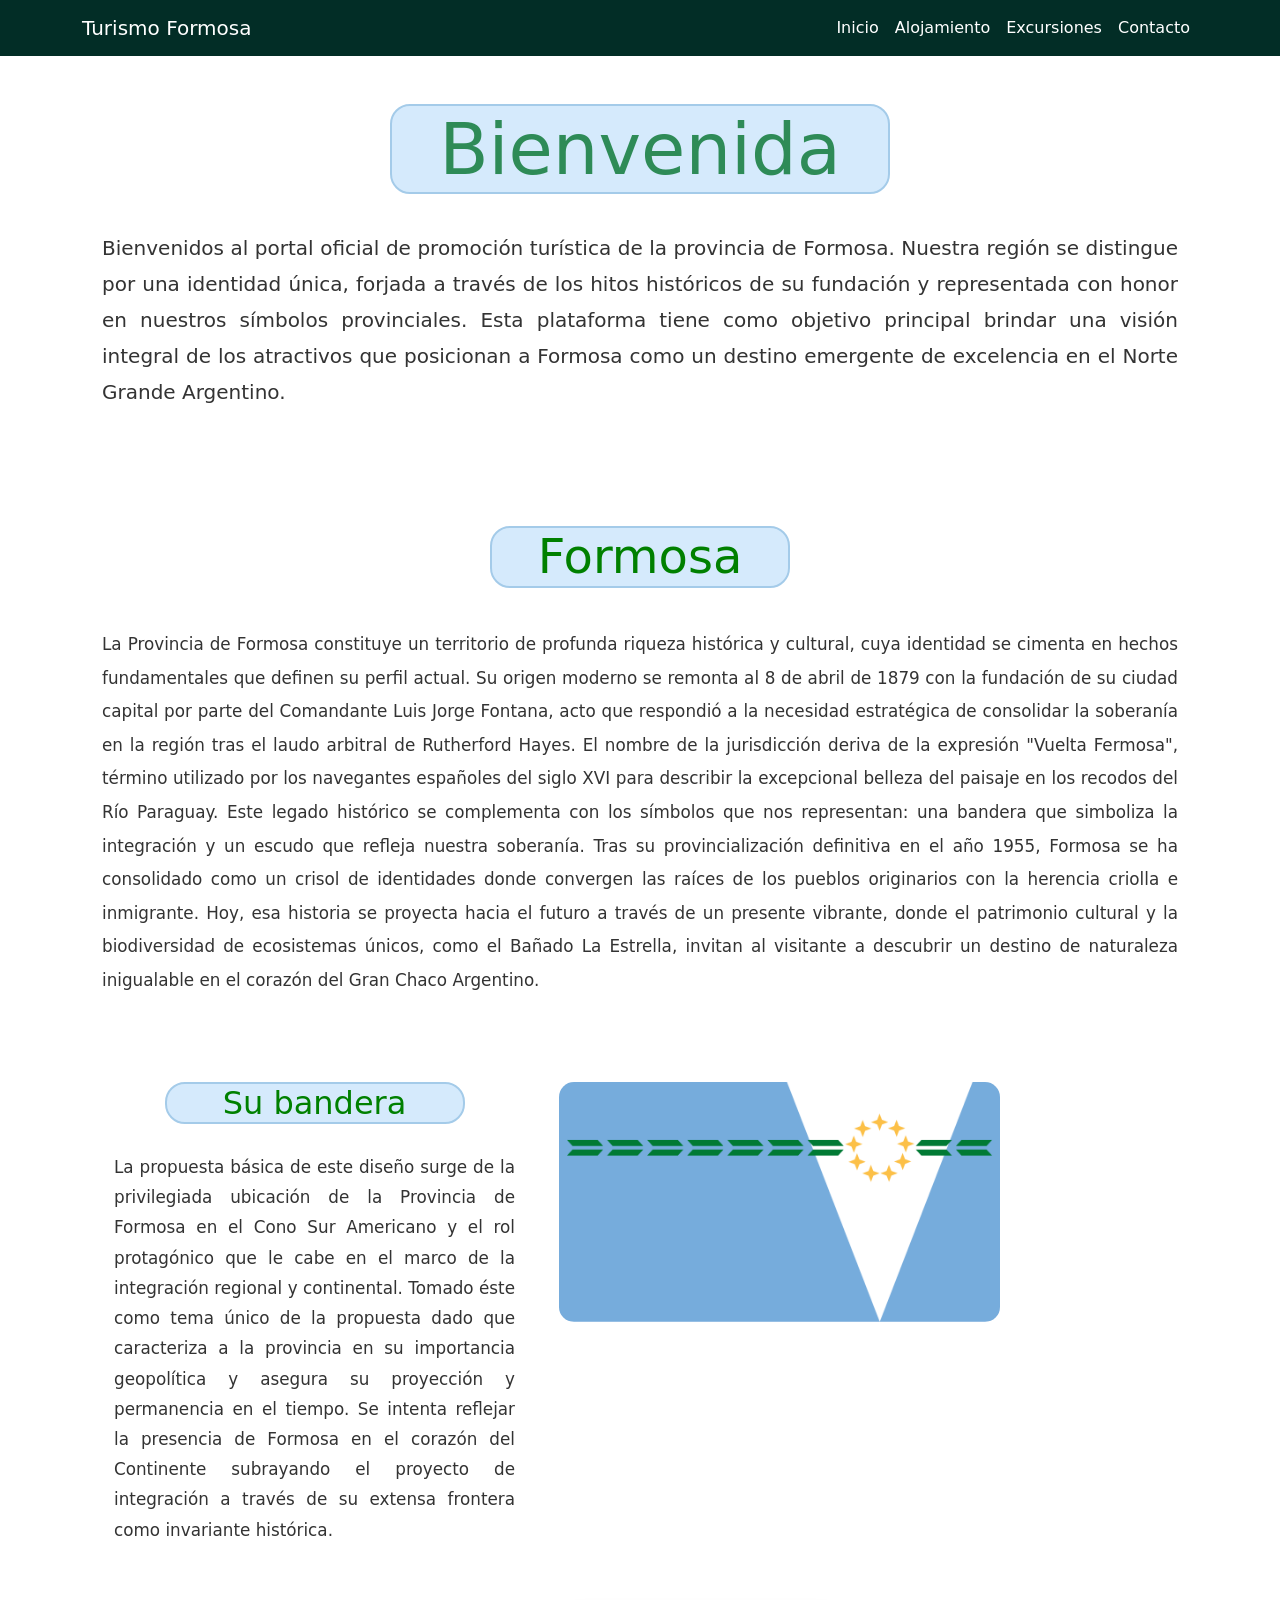
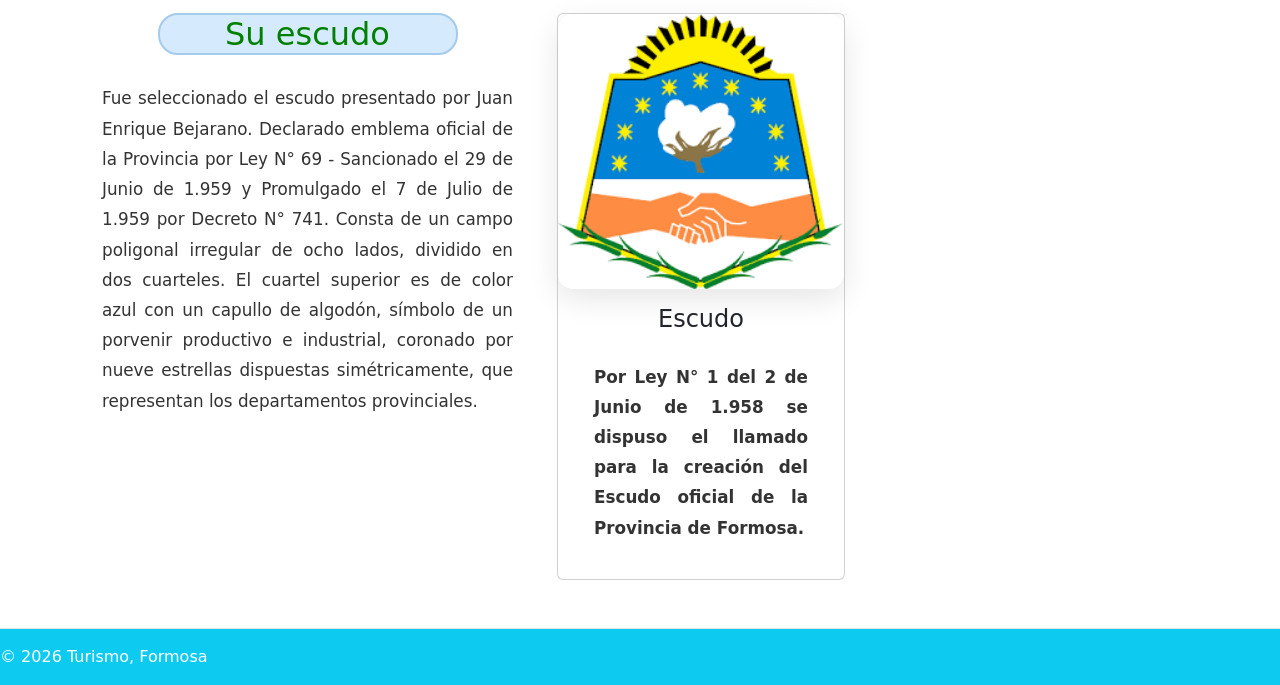
<file: index.html>
<!DOCTYPE html>
<html lang="en">
<head>
    <meta charset="UTF-8">
    <meta name="viewport" content="width=device-width, initial-scale=1.0">
    <title>Turismo por Formosa</title>
    <link rel="stylesheet" href="assets/css/style.css">
    <link href="https://cdn.jsdelivr.net/npm/bootstrap@5.3.8/dist/css/bootstrap.min.css" rel="stylesheet" integrity="sha384-sRIl4kxILFvY47J16cr9ZwB07vP4J8+LH7qKQnuqkuIAvNWLzeN8tE5YBujZqJLB" crossorigin="anonymous">
</head>
<body>
<header>
    
</header>
<nav class="navbar navbar-expand-lg navbar-light bg-info">
  <div class="container">
    <a class="navbar-brand text-white" href="index.html">Turismo Formosa</a>
    <button class="navbar-toggler" type="button" data-bs-toggle="collapse" data-bs-target="#menu">
      <span class="navbar-toggler-icon"></span>
    </button>
    <div class="collapse navbar-collapse" id="menu">
      <ul class="navbar-nav ms-auto">
        <li class="nav-item">
          <a class="nav-link text-white" href="index.html">Inicio</a>
        </li>

        <li class="nav-item">
          <a class="nav-link text-white" href="alojamiento.html">Alojamiento</a>
        </li>

        <li class="nav-item">
          <a class="nav-link text-white" href="tour.html">Excursiones</a>
        </li>

        <li class="nav-item">
          <a class="nav-link text-white" href="contacto.html">Contacto</a>
        </li>

      </ul>
    </div>
  </div>
</nav>
</header>
<div class="fondo">

    <main class="container">
        <section class="introduccion  py-5 text-center">
            <h2 class="display-2 mb-3">Bienvenida</h2>
            <p class="lead">
                Bienvenidos al portal oficial de promoción turística de la provincia de Formosa. Nuestra región se distingue por una identidad única, forjada a través de los hitos históricos de su fundación y representada con honor en nuestros símbolos provinciales. Esta plataforma tiene como objetivo principal brindar una visión integral de los atractivos que posicionan a Formosa como un destino emergente de excelencia en el Norte Grande Argentino.
            </p>
    </section>
    <section class="Historia py-5 ">
            <h2 class="container text-center display-5">
                Formosa
            </h2>
            <p class="lh-lg">
                La Provincia de Formosa constituye un territorio de profunda riqueza histórica y cultural, cuya identidad se cimenta en hechos fundamentales que definen su perfil actual. Su origen moderno se remonta al 8 de abril de 1879 con la fundación de su ciudad capital por parte del Comandante Luis Jorge Fontana, acto que respondió a la necesidad estratégica de consolidar la soberanía en la región tras el laudo arbitral de Rutherford Hayes. El nombre de la jurisdicción deriva de la expresión "Vuelta Fermosa", término utilizado por los navegantes españoles del siglo XVI para describir la excepcional belleza del paisaje en los recodos del Río Paraguay. Este legado histórico se complementa con los símbolos que nos representan: una bandera que simboliza la integración y un escudo que refleja nuestra soberanía. Tras su provincialización definitiva en el año 1955, Formosa se ha consolidado como un crisol de identidades donde convergen las raíces de los pueblos originarios con la herencia criolla e inmigrante. Hoy, esa historia se proyecta hacia el futuro a través de un presente vibrante, donde el patrimonio cultural y la biodiversidad de ecosistemas únicos, como el Bañado La Estrella, invitan al visitante a descubrir un destino de naturaleza inigualable en el corazón del Gran Chaco Argentino.
            </p>
        </section>
        <section class="Bandera">
        <div class="container text-center">
            <div class="row align-items-start">
                <div class="col-md-5">
                    
                    <h2>Su bandera</h2>
                    <p>
                        La propuesta básica de este diseño surge de la privilegiada ubicación de la Provincia de Formosa en el Cono Sur Americano y el rol protagónico que le cabe en el marco de la integración regional y continental. Tomado éste como tema único de la propuesta dado que caracteriza a la provincia en su importancia geopolítica y asegura su proyección y permanencia en el tiempo.
                        
                        Se intenta reflejar la presencia de Formosa en el corazón del Continente subrayando el proyecto de integración a través de su extensa frontera como invariante histórica.
                    </p>
                </div>
                
                <div class="col-md-5">
                    <img src="assets/img/Bandera-de-Formosa.png" alt="Bandera-formosa" class="img-fluid">
                </div>
            </div>
            </div>
    </section>
    <section class="Escudo py-5"> 
        <div class="containter text-center">
            
            <div class="row align-items-start">
                
                <div class="col-md-5">
                    
                    <h2>Su escudo</h2>
                    <p>
                        Fue seleccionado el escudo presentado por Juan Enrique Bejarano.
                        
                        Declarado emblema oficial de la Provincia por Ley N° 69 - Sancionado el 29 de Junio de 1.959 y Promulgado el 7 de Julio de 1.959 por Decreto N° 741.
                        
                        Consta de un campo poligonal irregular de ocho lados, dividido en dos cuarteles. El cuartel superior es de color azul con un capullo de algodón, símbolo de un porvenir productivo e industrial, coronado por nueve estrellas dispuestas simétricamente, que representan los departamentos provinciales.
                    </p>
                </div>
                <div class="col-md-5">
                    
                    <div class="card" style="width: 18rem;">
                        <img src="assets/img/escudo-formosa.png" class="card-img-top img-fluid" alt="Escudo-Formosa">
                        <div class="card-body">
                            <h4 class="card-title">Escudo</h4>
                            <p class="card-text">
                                <b>Por Ley N° 1 del 2 de Junio de 1.958 se dispuso el llamado para la creación del Escudo oficial de la Provincia de Formosa.</b>
                            </p>
                        </div>
                    </div>
                </div>
            </div>
        </div>
    </div>
    </section>
</main> 
<footer class="d-flex flex-wrap justify-content-between align-items-center py-3 border-top">
    <div class="col-md-4 d-flex align-items-center">
        <span class="mb-3 mb-md-0 text-white">© 2026 Turismo, Formosa</span>
    </div>
    <ul class="nav col-md-4 justify-content-end list-unstyled d-flex">
        <li class="ms-3">
            <a class="text-white" href="#" aria-label="Instagram">
                <i class="bi bi-instagram" style="font-size: 1.5rem; color: white;"></i>
            </a>
        </li>
        <li class="ms-3">
            <a class="text-white" href="#" aria-label="Facebook">
                <i class="bi bi-facebook" style="font-size: 1.5rem; color: white;"></i>
            </a>
        </li>
    </ul>
</footer>
                    </div> 

<script src="https://cdn.jsdelivr.net/npm/bootstrap@5.3.8/dist/js/bootstrap.bundle.min.js" integrity="sha384-FKyoEForCGlyvwx9Hj09JcYn3nv7wiPVlz7YYwJrWVcXK/BmnVDxM+D2scQbITxI" crossorigin="anonymous"></script>
</body>
</html>
</file>
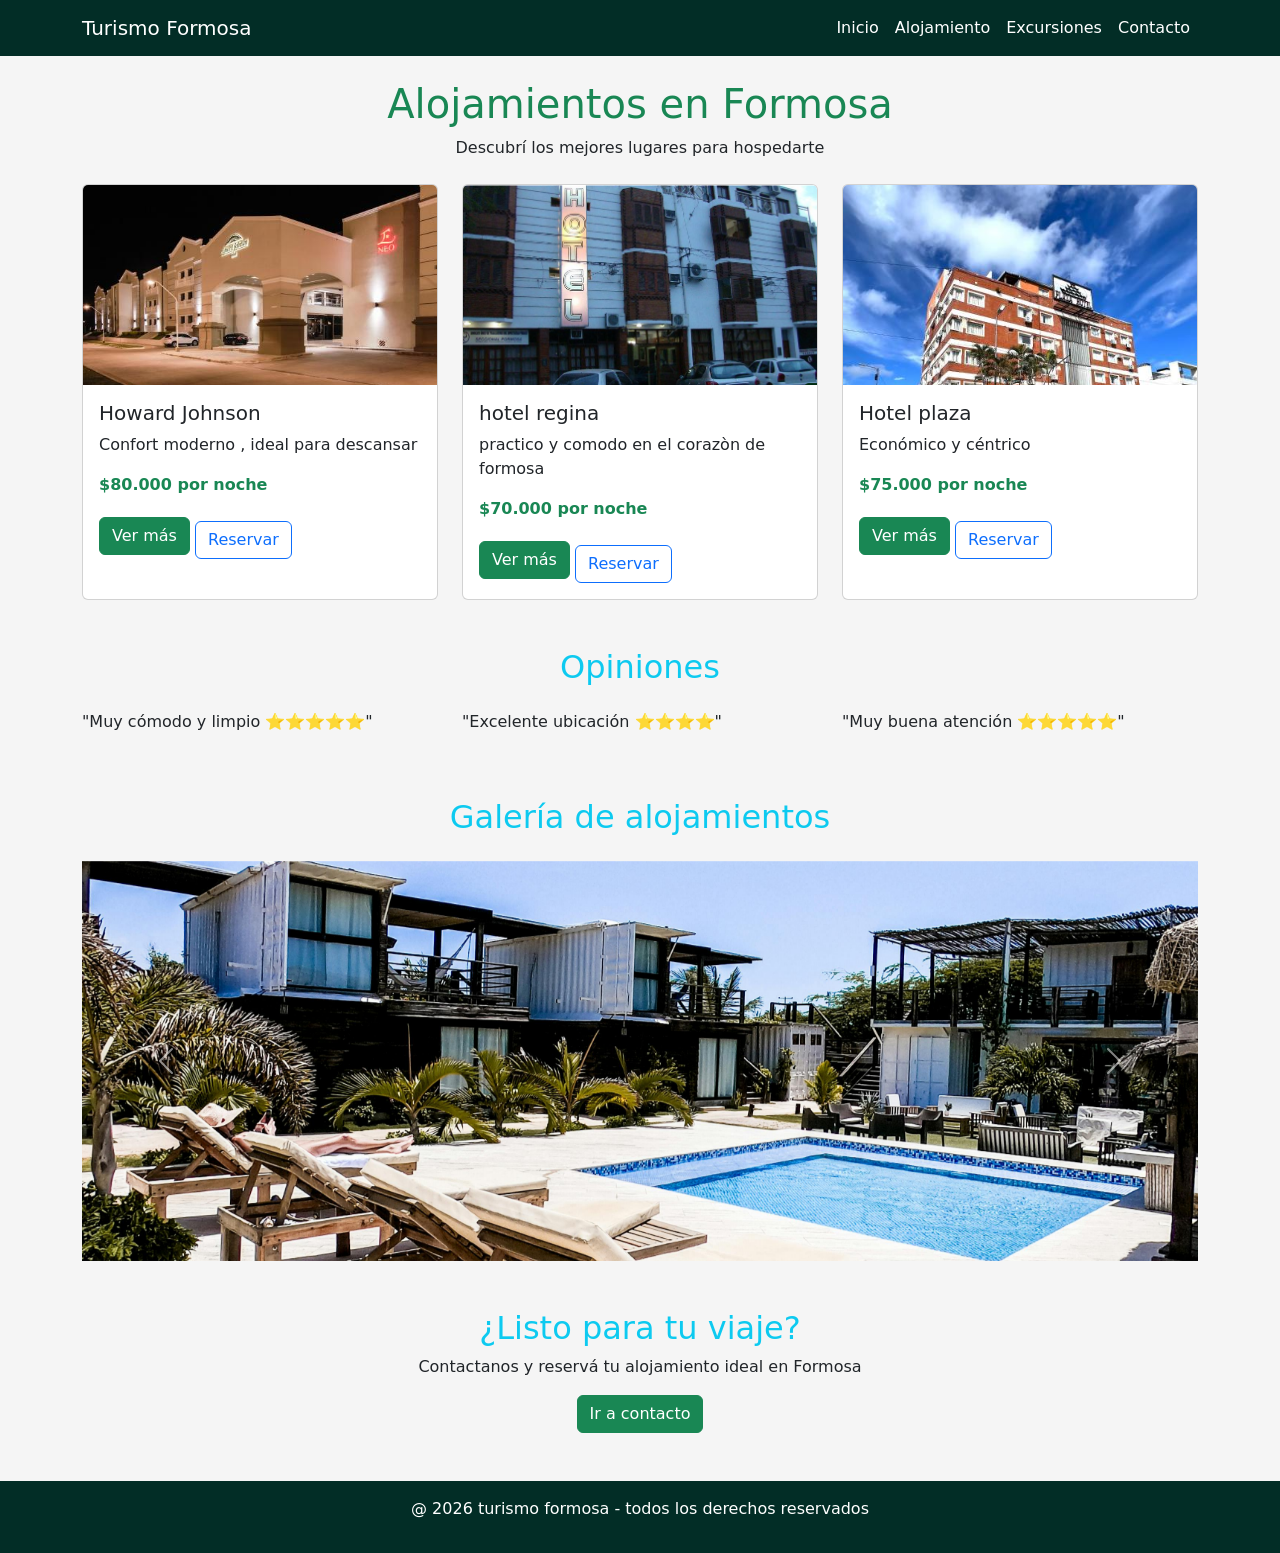
<file: alojamiento.html>
<!DOCTYPE html>
<html lang="es">

<head>
  <meta charset="UTF-8">
  <meta name="viewport" content="width=device-width, initial-scale=1.0">
  <title>Alojamiento - Turismo Formosa</title>

  <!-- Bootstrap -->
  <link href="https://cdn.jsdelivr.net/npm/bootstrap@5.3.8/dist/css/bootstrap.min.css" rel="stylesheet">

  <!-- CSS propio -->
  <link rel="stylesheet" href="assets/css/alojamiento.css">
</head>

<body>

  <!--navegacionñ-->
  <header>
    <nav class="navbar navbar-expand-lg navbar-light bg-info">
      <div class="container">
        <a class="navbar-brand text-white" href="index.html">Turismo Formosa</a>

        <button class="navbar-toggler" type="button" data-bs-toggle="collapse" data-bs-target="#menu">
          <span class="navbar-toggler-icon"></span>
        </button>

        <div class="collapse navbar-collapse" id="menu">
          <ul class="navbar-nav ms-auto">

            <li class="nav-item">
              <a class="nav-link text-white" href="index.html">Inicio</a>
            </li>

            <li class="nav-item">
              <a class="nav-link text-white" href="alojamiento.html">Alojamiento</a>
            </li>

            <li class="nav-item">
              <a class="nav-link text-white" href="tour.html">Excursiones</a>
            </li>

            <li class="nav-item">
              <a class="nav-link text-white" href="contacto.html">Contacto</a>
            </li>

          </ul>
        </div>
      </div>
    </nav>
  </header>
  <main class="container mt-4">

    <h1 class="text-center text-success">Alojamientos en Formosa</h1>
    <p class="text-center">Descubrí los mejores lugares para hospedarte</p>

    <div class="row mt-4 d-flex align-items-stretch">

      <div class="col-md-4">
        <div class="card h-100">
          <img src="assets/img/hotel1.jpg" class="card-img-top" alt="hotel Howard Johnson exterior">
          <div class="card-body">
            <h5 class="card-title">Howard Johnson</h5>
            <p class="card-text">Confort moderno , ideal para descansar </p>
            <p class="text-success fw-bold">$80.000 por noche</p>
            <button class="btn btn-success" data-bs-toggle="collapse" data-bs-target="#info1">
              Ver más
            </button>

            <a href="contacto.html" class="btn btn-outline-primary mt-2">
              Reservar
            </a>
            <div class="collapse mt-2" id="info1">
              <div class="card card-body">
                Hotel con pileta, desayuno incluido y excelente ubicación.
              </div>
            </div>
          </div>
        </div>
      </div>

      <div class="col-md-4">
        <div class="card h-100">
          <img src="assets/img/hotel2.jpg" class="card-img-top" alt="hotel">
          <div class="card-body">
            <h5 class="card-title">hotel regina</h5>
            <p class="card-text">practico y comodo en el corazòn de formosa</p>
            <p class="text-success fw-bold">$70.000 por noche</p>
            <button class="btn btn-success" data-bs-toggle="collapse" data-bs-target="#info2">
              Ver más
            </button>

            <a href="contacto.html" class="btn btn-outline-primary mt-2">
              Reservar
            </a>
            <div class="collapse mt-2" id="info2">
              <div class="card card-body">
                Ubicado en el centro, cómodo y accesible.
              </div>
            </div>
          </div>
        </div>
      </div>

      <div class="col-md-4">
        <div class="card h-100">
          <img src="assets/img/hotel3.jpg" class="card-img-top" alt="hotel">
          <div class="card-body">
            <h5 class="card-title">Hotel plaza</h5>
            <p class="card-text">Económico y céntrico</p>
            <p class="text-success fw-bold">$75.000 por noche</p>
            <button class="btn btn-success" data-bs-toggle="collapse" data-bs-target="#info3">
              Ver más
            </button>
            
            <a href="contacto.html" class="btn btn-outline-primary mt-2">
              Reservar
            </a>
            <div class="collapse mt-2" id="info3">
              <div class="card card-body">
                Opción económica y bien ubicada.
              </div>
            </div>
          </div>
        </div>
      </div>

    </div>
    <section class="mt-5">
      <h2 class="text-center text-info">Opiniones</h2>

      <div class="row mt-4">
        <div class="col-md-4">
          <p>"Muy cómodo y limpio ⭐⭐⭐⭐⭐"</p>
        </div>
        <div class="col-md-4">
          <p>"Excelente ubicación ⭐⭐⭐⭐"</p>
        </div>
        <div class="col-md-4">
          <p>"Muy buena atención ⭐⭐⭐⭐⭐"</p>
        </div>
      </div>
    </section>

    <section class="mt-5">
      <h2 class="text-center text-info">Galería de alojamientos</h2>

      <div id="carouselExample" class="carousel slide mt-4" data-bs-ride="carousel" data-bs-interval="2000">
        <div class="carousel-inner">

          <div class="carousel-item active">
            <img src="assets/img/hotell1.jpg" class="d-block w-100" alt="hotel 1 Howard Johnson">
          </div>

          <div class="carousel-item">
            <img src="assets/img/hotel12.jpg" class="d-block w-100" alt="hotel 2  Regina">
          </div>

          <div class="carousel-item">
            <img src="assets/img/hotel13.jpg" class="d-block w-100" alt="hotel 3 plaza ">
          </div>


          <div class="carousel-item">
            <img src="assets/img/hotel4.jpg" class="d-block w-100" alt="hotel howard johnson interior ">
          </div>

        </div>

        <button class="carousel-control-prev" type="button" data-bs-target="#carouselExample" data-bs-slide="prev">
          <span class="carousel-control-prev-icon"></span>
        </button>

        <button class="carousel-control-next" type="button" data-bs-target="#carouselExample" data-bs-slide="next">
          <span class="carousel-control-next-icon"></span>
        </button>
      </div>
    </section>
    <section class="mt-5 text-center">
      <h2 class="text-info">¿Listo para tu viaje?</h2>
      <p>Contactanos y reservá tu alojamiento ideal en Formosa</p>

      <a href="contacto.html" class="btn btn-success">
        Ir a contacto
      </a>
    </section>

  </main>



  <footer class="bg-green-800 text-white text-center py-3 mt-5">
    <p>@ 2026 turismo formosa - todos los derechos reservados</p>
  </footer>

  <script src="https://cdn.jsdelivr.net/npm/bootstrap@5.3.8/dist/js/bootstrap.bundle.min.js"></script>


</body>

</html>
</file>
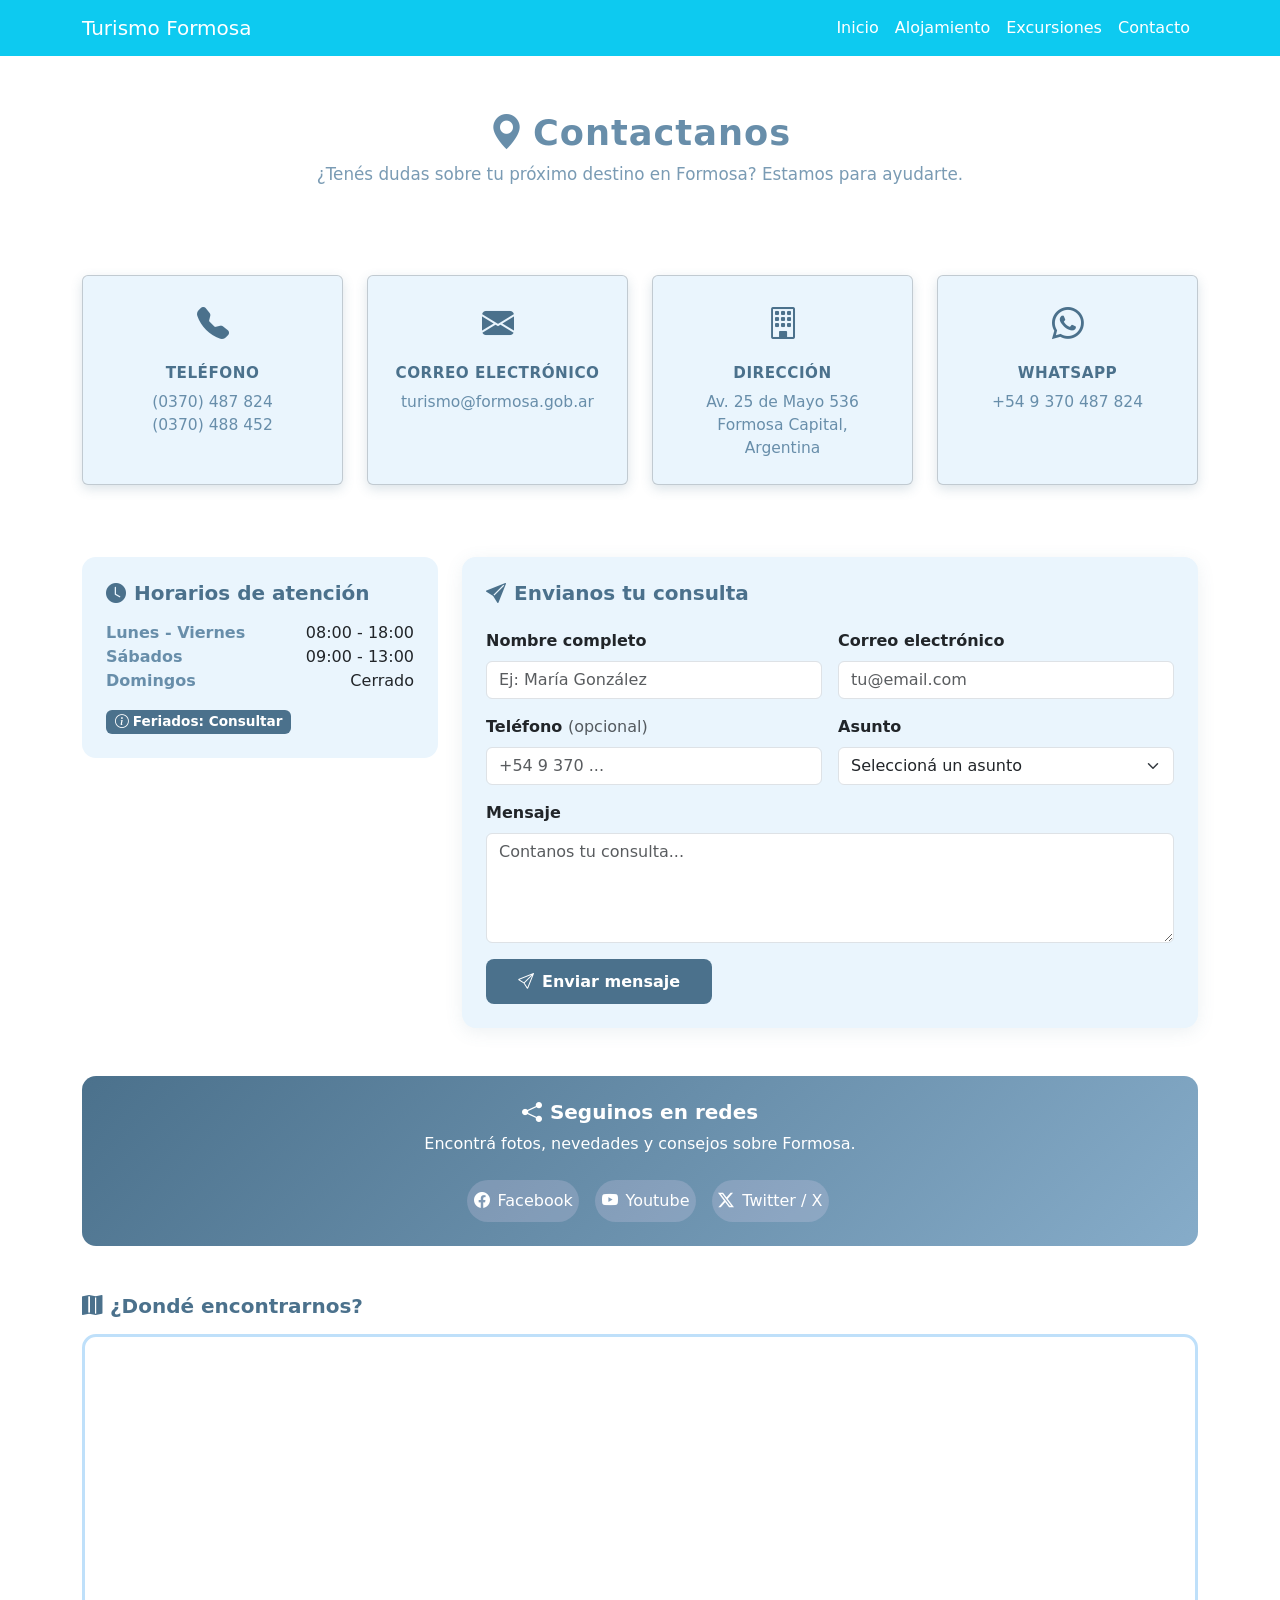
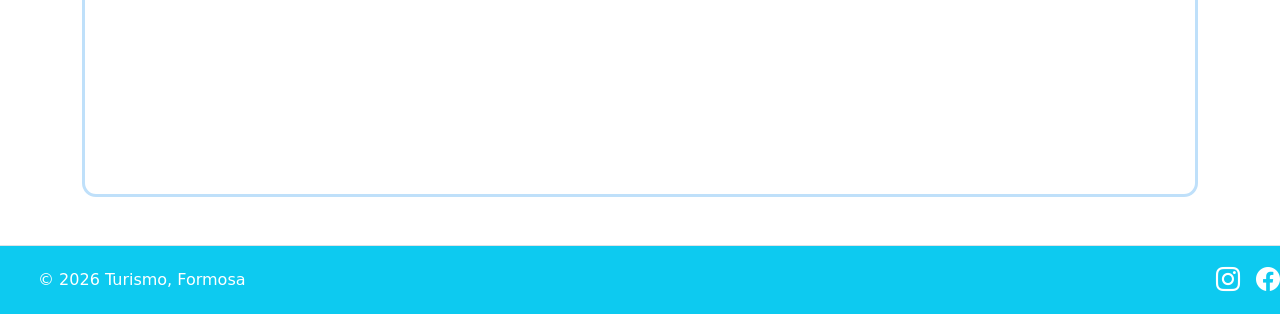
<file: contacto.html>
<!DOCTYPE html>
<html lang="en">
<head>
    <meta charset="UTF-8">
    <meta name="viewport" content="width=device-width, initial-scale=1.0">
    <title>Contacto-Turismo Formosa</title>
    <link rel="stylesheet" href="assets/css/contacto.css">
    <link href="https://cdn.jsdelivr.net/npm/bootstrap@5.3.8/dist/css/bootstrap.min.css" rel="stylesheet" integrity="sha384-sRIl4kxILFvY47J16cr9ZwB07vP4J8+LH7qKQnuqkuIAvNWLzeN8tE5YBujZqJLB" crossorigin="anonymous">
    <link href="https://cdn.jsdelivr.net/npm/bootstrap-icons@1.11.3/font/bootstrap-icons.min.css" rel="stylesheet">
</head>
<body>
<header>

<nav class="navbar navbar-expand-lg navbar-light bg-info">
<div class="container">
    <a class="navbar-brand text-white" href="index.html">Turismo Formosa</a>
    
    <button class="navbar-toggler" type="button" data-bs-toggle="collapse" data-bs-target="#menu">
    <span class="navbar-toggler-icon"></span>
    </button>
    <div class="collapse navbar-collapse" id="menu">
    <ul class="navbar-nav ms-auto">
        <li class="nav-item">
        <a class="nav-link text-white" href="index.html">Inicio</a>
        </li>
        <li class="nav-item">
        <a class="nav-link text-white" href="alojamiento.html">Alojamiento</a>
        </li>
        <li class="nav-item">
        <a class="nav-link text-white" href="tour.html">Excursiones</a>
        </li>
        <li class="nav-item">
        <a class="nav-link text-white" href="contacto.html">Contacto</a>
        </li>
    </ul>
    </div>
</div>
</nav>

</header>

<main>
    <!--hero: bienvenida-->
    <section class="contacto-hero">
        <div class="container">
            <h1><i class="bi bi-geo-alt-fill me-2"></i>Contactanos</h1>
            <p class="mb-0">¿Tenés dudas sobre tu próximo destino en Formosa? Estamos para ayudarte.</p>
        </div>
    </section>
    <!-- cards. https://getbootstrap.com/docs/5.3/components/card/ 
     grid system https://getbootstrap.com/docs/5.3/layout/grid/-->
    <section class="py-5">
    <div class="container">
        <div class="row g-4 justify-content-center">
        <!-- Tarjeta Teléfono -->
        <div class="col-12 col-sm-6 col-lg-3">
            <div class="card card-dato h-100 text-center p-4">
            <div class="icono mb-3"><i class="bi bi-telephone-fill"></i></div>
            <h5 class="card-title">Teléfono</h5>
            <p class="card-text">(0370) 487 824<br>(0370) 488 452</p>
            </div>
        </div>
        <!-- Tarjeta Email -->
        <div class="col-12 col-sm-6 col-lg-3">
            <div class="card card-dato h-100 text-center p-4">
            <div class="icono mb-3"><i class="bi bi-envelope-fill"></i></div>
            <h5 class="card-title">Correo electrónico</h5>
            <p class="card-text">turismo@formosa.gob.ar</p>
            </div>
        </div>
        <!-- Tarjeta Dirección -->
        <div class="col-12 col-sm-6 col-lg-3">
            <div class="card card-dato h-100 text-center p-4">
            <div class="icono mb-3"><i class="bi bi-building"></i></div>
            <h5 class="card-title">Dirección</h5>
            <p class="card-text">Av. 25 de Mayo 536<br>Formosa Capital, Argentina</p>
            </div>
        </div>
        <!-- Tarjeta WhatsApp -->
        <div class="col-12 col-sm-6 col-lg-3">
            <div class="card card-dato h-100 text-center p-4">
            <div class="icono mb-3"><i class="bi bi-whatsapp"></i></div>
            <h5 class="card-title">WhatsApp</h5>
            <p class="card-text">+54 9 370 487 824</p>
            </div>
        </div>

        </div>
    </div>
</section>

<!--la seccion de horarios y el forumlario-->

<section class="py-4">
    <div class="container">
        <div class="row g-4 align-items-start">
            <!--horarios de atencion-->
            <div class="col-12 col-md-4">
                <div class="horarios-section p-4 h-100">
                    <h2 class="mb-3 fs-5"><i class="bi bi-clock-fill me-2"></i>Horarios de atención</h2>
                    <div class="horario-fila d-flex justify-content-between"</div>
                        <span class="horario-dia">Lunes - Viernes</span>
                        <span>08:00 - 18:00</span>
                    </div>
                    <div class="horario-fila d-flex justify-content-between">
                        <span class="horario-dia">Sábados</span>
                        <span>09:00 - 13:00</span>
                    </div>
                    <div class="horario-fila d-flex justify-content-between">
                        <span class="horario-dia">Domingos</span>
                        <span>Cerrado</span>
                    </div>
                    <div class="mt-3">
                        <!--badge: componente de bootstrap que crea una etiqueta https://getbootstrap.com/docs/5.3/forms/overview/-->
                        <span class="badge" style="background-color: var(--celeste-oscuro); font-size: .85rem;">
                        <i class="bi bi-info-circle me-1"></i>Feriados: Consultar
                    </span>
                    </div>
                </div>
            </div>
            <!-- Formulario — https://getbootstrap.com/docs/5.3/forms/overview/ -->
                <div class="col-12 col-md-8">
                    <div class="form-section p-4">
                        <h2 class="mb-4 fs-5"><i class="bi bi-send-fill me-2"></i>Envianos tu consulta</h2>
                        <form>
                            <div class="row g-3">
                                <div class="col-12 col-md-6">
                                    <label for="nombre" class="form-label fw-semibold">Nombre completo</label>
                                    <input type="text" class="form-control" id="nombre" placeholder="Ej: María González" required>
                                </div>
                                <div class="col-12 col-md-6">
                                    <label for="email" class="form-label fw-semibold">Correo electrónico</label>
                                    <input type="email" class="form-control" id="email" placeholder="tu@email.com" required>
                                </div>
                                <div class="col-12 col-md-6">
                                    <label for="telefono" class="form-label fw-semibold">Teléfono <span class="text-muted fw-normal">(opcional)</span></label>
                                    <input type="tel" class="form-control" id="telefono" placeholder="+54 9 370 ...">
                                </div>
                                <div class="col-12 col-md-6">
                                    <label for="asunto" class="form-label fw-semibold">Asunto</label>
                                    <select class="form-select" id="asunto">
                                        <option disabled selected>Seleccioná un asunto</option>
                                        <option>Información sobre destinos</option>
                                        <option>Paquetes turísticos</option>
                                        <option>Eventos y festividades</option>
                                        <option>Alojamiento</option>
                                        <option>Otro</option>
                                    </select>
                                </div>
                                <div class="col-12">
                                    <label for="mensaje" class="form-label fw-semibold">Mensaje</label>
                                    <textarea class="form-control" id="mensaje" rows="4" placeholder="Contanos tu consulta..." required></textarea>
                                </div>
                                <div class="col-12">
                                    <!-- Buttons — https://getbootstrap.com/docs/5.3/components/buttons/ -->
                                    <button type="submit" style="background-color: #4b718c; color: white; font-weight: 600; padding: .65rem 2rem; border-radius: 8px; border: none;">
                                        <i class="bi bi-send me-2"></i>Enviar mensaje
                                    </button>
                                </div>
                            </div>
                        </form>
                    </div>
                </div>
        </div>
    </div>
</section>
<!--redes sociales-->
<section class="py-4">
    <div class="container">
        <div class="redes-section p-4 text-center">
            <h2 class="mb-2 fs-5"><i class="bi bi-share-fill me-2"></i>Seguinos en redes</h2>
            <p class="mb-4 sticky=opacity: .88">Encontrá fotos, nevedades y consejos sobre Formosa.</p>
            <div class="d-flex flex-wrap justify-content-center gap-3"><i></i>
                <a href="#" class="btn-red">
                    <i class="bi bi-facebook"></i>Facebook
                </a>
                <a href="#" class="btn-red">
                    <i class="bi bi-youtube"></i>Youtube
                </a>
                <a href="#" class="btn-red">
                    <i class="bi bi-twitter-x"></i>Twitter / X
                </a>
            </div>
        </div>
        </div>
    </div>
</section>

<!--seccion de mapa-->
<section class="py-4 pb-5">
    <div class="container">
        <div class="mapa-section">
            <h2 class="mb-3 fs-5"><i class="bi bi-map-fill me-2"></i>¿Dondé encontrarnos?</h2>
            <div class="mapa-wrapper">
                <iframe src="https://www.google.com/maps/embed?pb=!1m18!1m12!1m3!1d114584.2867725063!2d-58.277372042433896!3d-26.171978423544438!2m3!1f0!2f0!3f0!3m2!1i1024!2i768!4f13.1!3m3!1m2!1s0x945ca5e488cf4f05%3A0xbcaebe65a1bae72!2sFormosa!5e0!3m2!1ses!2sar!4v1777003241082!5m2!1ses!2sar" width="600" height="450" style="border:0;" allowfullscreen="" loading="lazy" referrerpolicy="no-referrer-when-downgrade"></iframe>
            </div>
        </div>
    </div>
</section>

</main>
<!-- FOOTER: componente Bootstrap — https://getbootstrap.com/docs/5.3/examples/footers/ -->
<footer class="d-flex flex-wrap justify-content-between align-items-center py-3 border-top">
    <div class="col-md-4 d-flex align-items-center">
        <a href="/" class="mb-3 me-2 mb-md-0 text-body-secondary text-decoration-none lh-1" aria-label="Oreja">
            <svg class="bi" width="30" height="24" aria-hidden="true"><use xlink:href="#bootstrap"></use></svg>
        </a>
        <span class="mb-3 mb-md-0 text-white">© 2026 Turismo, Formosa</span>
    </div>
    <ul class="nav col-md-4 justify-content-end list-unstyled d-flex">
        <li class="ms-3">
            <a class="text-white" href="#" aria-label="Instagram">
                <i class="bi bi-instagram" style="font-size: 1.5rem; color: white;"></i>
            </a>
        </li>
        <li class="ms-3">
            <a class="text-white" href="#" aria-label="Facebook">
                <i class="bi bi-facebook" style="font-size: 1.5rem; color: white;"></i>
            </a>
        </li>
    </ul>
</footer>

    <script src="https://cdn.jsdelivr.net/npm/bootstrap@5.3.8/dist/js/bootstrap.bundle.min.js" integrity="sha384-FKyoEForCGlyvwx9Hj09JcYn3nv7wiPVlz7YYwJrWVcXK/BmnVDxM+D2scQbITxI" crossorigin="anonymous"></script>
</body>
</html>
</file>
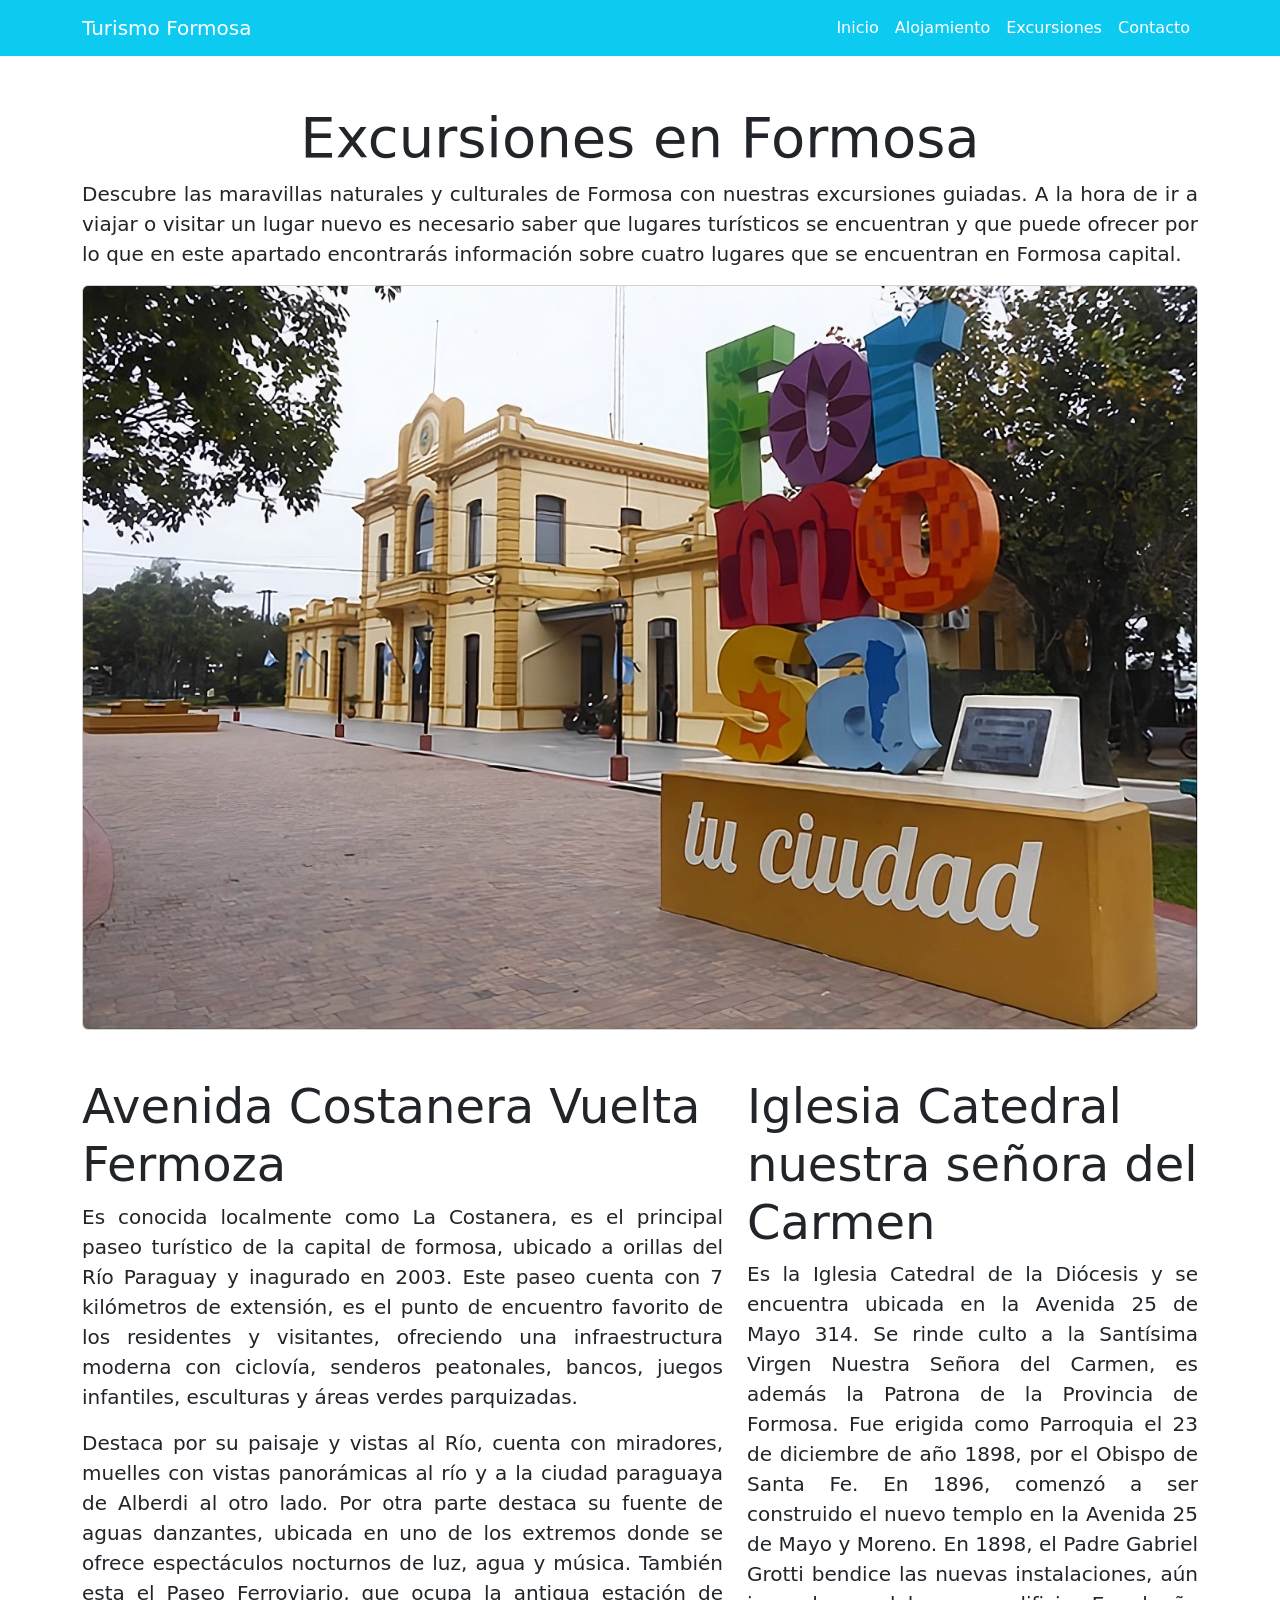
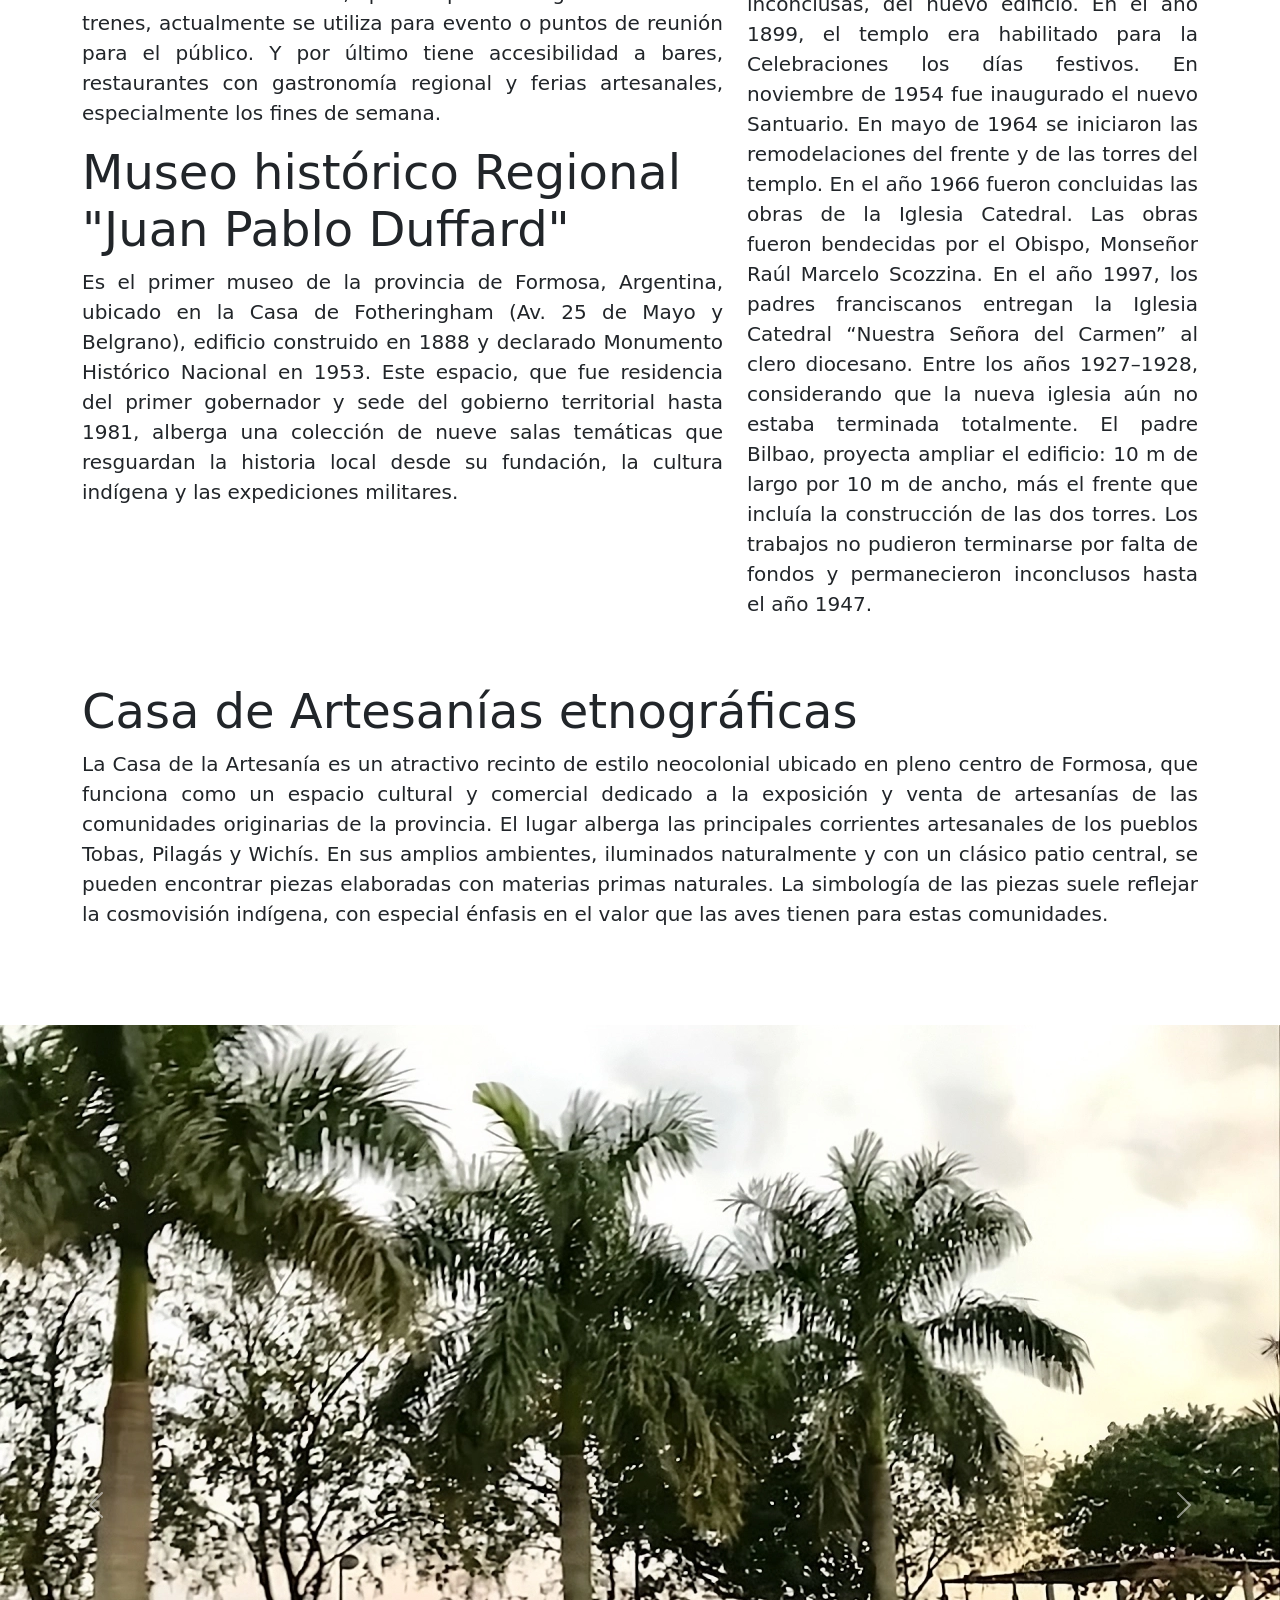
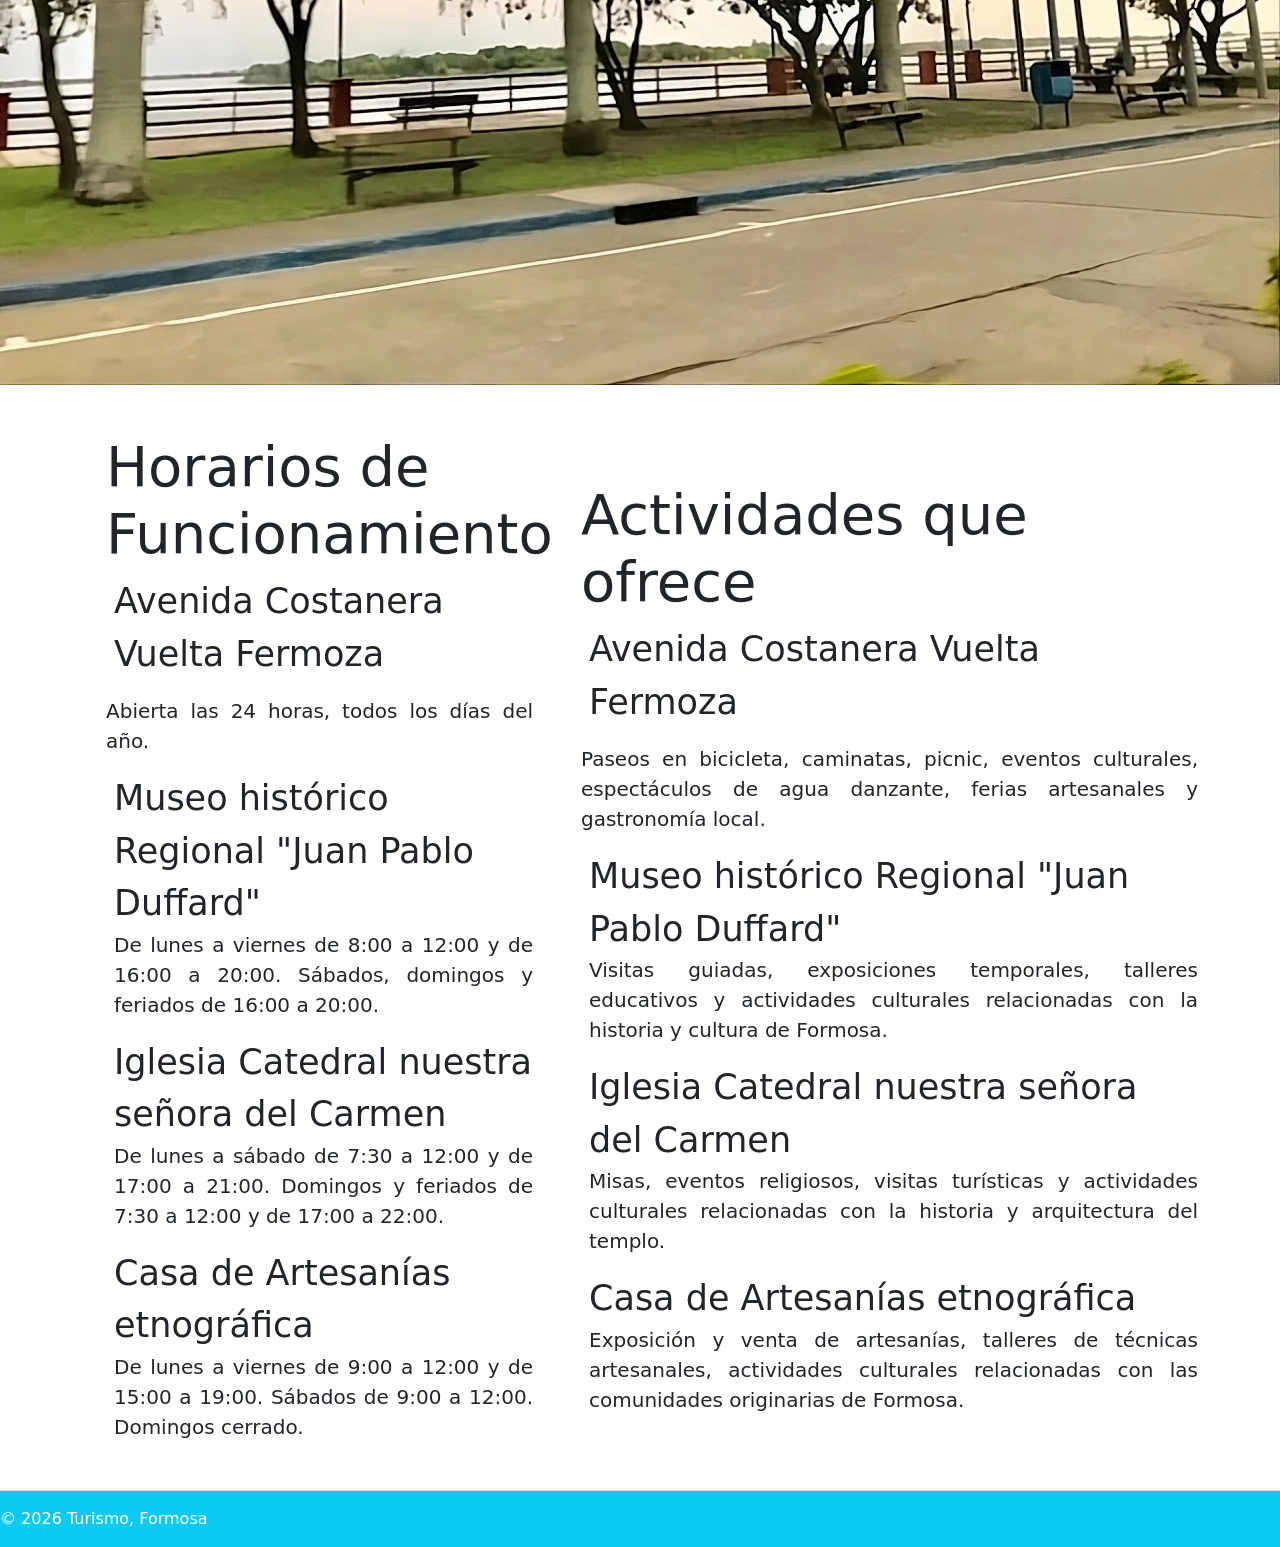
<file: tour.html>
<!doctype html>
<html lang="en">
  <head>
    <meta charset="UTF-8" />
    <meta name="viewport" content="width=device-width, initial-scale=1.0" />
    <title>Excursiones</title>
    <link
      href="https://cdn.jsdelivr.net/npm/bootstrap@5.3.8/dist/css/bootstrap.min.css"
      rel="stylesheet"
      integrity="sha384-sRIl4kxILFvY47J16cr9ZwB07vP4J8+LH7qKQnuqkuIAvNWLzeN8tE5YBujZqJLB"
      crossorigin="anonymous"
    />
    <link rel="stylesheet" href="assets/css/style-tour.css" />
  </head>
  <body>
    <nav class="navbar navbar-expand-lg navbar-light bg-info">
      <div class="container">
        <a class="navbar-brand text-white" href="index.html">Turismo Formosa</a>

        <button
          class="navbar-toggler"
          type="button"
          data-bs-toggle="collapse"
          data-bs-target="#menu"
        >
          <span class="navbar-toggler-icon"></span>
        </button>

        <div class="collapse navbar-collapse" id="menu">
          <ul class="navbar-nav ms-auto">
            <li class="nav-item">
              <a class="nav-link text-white" href="index.html">Inicio</a>
            </li>

            <li class="nav-item">
              <a class="nav-link text-white" href="alojamiento.html"
                >Alojamiento</a
              >
            </li>

            <li class="nav-item">
              <a class="nav-link text-white" href="tour.html">Excursiones</a>
            </li>

            <li class="nav-item">
              <a class="nav-link text-white" href="contacto.html">Contacto</a>
            </li>
          </ul>
        </div>
      </div>
    </nav>
    <header>
      <div class="container text-center my-5">
        <h1 class="display-4">Excursiones en Formosa</h1>
        <p class="lead">
          Descubre las maravillas naturales y culturales de Formosa con nuestras
          excursiones guiadas. A la hora de ir a viajar o visitar un lugar nuevo
          es necesario saber que lugares turísticos se encuentran y que puede
          ofrecer por lo que en este apartado encontrarás información sobre
          cuatro lugares que se encuentran en Formosa capital.
        </p>
        <div class="card">
          <img
            src="assets/img-tour/ciudad-de-formosa.webp"
            class="card-img"
            alt="formosaphoto"
          />
          <div class="card-img-overlay"></div>
        </div>
      </div>
    </header>
    <main>
      <section>
        <div class="container">
          <div class="row">
            <div class="col-md-7">
              <h2 class="display-5">Avenida Costanera Vuelta Fermoza</h2>
              <p class="lead">
                Es conocida localmente como La Costanera, es el principal paseo
                turístico de la capital de formosa, ubicado a orillas del Río
                Paraguay y inagurado en 2003. Este paseo cuenta con 7 kilómetros
                de extensión, es el punto de encuentro favorito de los
                residentes y visitantes, ofreciendo una infraestructura moderna
                con ciclovía, senderos peatonales, bancos, juegos infantiles,
                esculturas y áreas verdes parquizadas.
              </p>
              <p class="lead">
                Destaca por su paisaje y vistas al Río, cuenta con miradores,
                muelles con vistas panorámicas al río y a la ciudad paraguaya de
                Alberdi al otro lado. Por otra parte destaca su fuente de aguas
                danzantes, ubicada en uno de los extremos donde se ofrece
                espectáculos nocturnos de luz, agua y música. También esta el
                Paseo Ferroviario, que ocupa la antigua estación de trenes,
                actualmente se utiliza para evento o puntos de reunión para el
                público. Y por último tiene accesibilidad a bares, restaurantes
                con gastronomía regional y ferias artesanales, especialmente los
                fines de semana.
              </p>
              <h2 class="display-5">
                Museo histórico Regional "Juan Pablo Duffard"
              </h2>
              <p class="lead">
                Es el primer museo de la provincia de Formosa, Argentina,
                ubicado en la Casa de Fotheringham (Av. 25 de Mayo y Belgrano),
                edificio construido en 1888 y declarado Monumento Histórico
                Nacional en 1953. Este espacio, que fue residencia del primer
                gobernador y sede del gobierno territorial hasta 1981, alberga
                una colección de nueve salas temáticas que resguardan la
                historia local desde su fundación, la cultura indígena y las
                expediciones militares.
              </p>
            </div>
            <div class="col-md-5">
              <h2 class="display-5">
                Iglesia Catedral nuestra señora del Carmen
              </h2>
              <p class="lead">
                Es la Iglesia Catedral de la Diócesis y se encuentra ubicada en
                la Avenida 25 de Mayo 314. Se rinde culto a la Santísima Virgen
                Nuestra Señora del Carmen, es además la Patrona de la Provincia
                de Formosa. Fue erigida como Parroquia el 23 de diciembre de año
                1898, por el Obispo de Santa Fe. En 1896, comenzó a ser
                construido el nuevo templo en la Avenida 25 de Mayo y Moreno. En
                1898, el Padre Gabriel Grotti bendice las nuevas instalaciones,
                aún inconclusas, del nuevo edificio. En el año 1899, el templo
                era habilitado para la Celebraciones los días festivos. En
                noviembre de 1954 fue inaugurado el nuevo Santuario. En mayo de
                1964 se iniciaron las remodelaciones del frente y de las torres
                del templo. En el año 1966 fueron concluidas las obras de la
                Iglesia Catedral. Las obras fueron bendecidas por el Obispo,
                Monseñor Raúl Marcelo Scozzina. En el año 1997, los padres
                franciscanos entregan la Iglesia Catedral “Nuestra Señora del
                Carmen” al clero diocesano. Entre los años 1927–1928,
                considerando que la nueva iglesia aún no estaba terminada
                totalmente. El padre Bilbao, proyecta ampliar el edificio: 10 m
                de largo por 10 m de ancho, más el frente que incluía la
                construcción de las dos torres. Los trabajos no pudieron
                terminarse por falta de fondos y permanecieron inconclusos hasta
                el año 1947.
              </p>
            </div>
          </div>
        </div>
        <div class="container">
          <div class="row">
            <div class="col">
              <h2 class="display-5 mt-5">Casa de Artesanías etnográficas</h2>
              <p class="lead mb-5">
                La Casa de la Artesanía es un atractivo recinto de estilo
                neocolonial ubicado en pleno centro de Formosa, que funciona
                como un espacio cultural y comercial dedicado a la exposición y
                venta de artesanías de las comunidades originarias de la
                provincia. El lugar alberga las principales corrientes
                artesanales de los pueblos Tobas, Pilagás y Wichís. En sus
                amplios ambientes, iluminados naturalmente y con un clásico
                patio central, se pueden encontrar piezas elaboradas con
                materias primas naturales. La simbología de las piezas suele
                reflejar la cosmovisión indígena, con especial énfasis en el
                valor que las aves tienen para estas comunidades.
              </p>
            </div>
          </div>
        </div>
      </section>
      <section class="mt-5 mb-5">
        <div id="carouselExample" class="carousel slide">
          <div class="carousel-inner">
            <div class="carousel-item active">
              <img
                src="assets/img-tour/costanera.webp"
                class="d-block w-100"
                alt="costanera"
              />
            </div>
            <div class="carousel-item">
              <img
                src="assets/img-tour/catedral-nuestra-senora-del-carmen.webp"
                class="d-block w-100"
                alt="catedral-nuestra-senora-del-carmen"
              />
            </div>
            <div class="carousel-item">
              <img
                src="assets/img-tour/formosa-museo.webp"
                class="d-block w-100"
                alt="formosa-museo"
              />
            </div>
            <div class="carousel-item">
              <img
                src="assets/img-tour/artesanias-formosa.webp"
                class="d-block w-100"
                alt="artesanias-formosa"
              />
            </div>
          </div>
          <button
            class="carousel-control-prev"
            type="button"
            data-bs-target="#carouselExample"
            data-bs-slide="prev"
          >
            <span class="carousel-control-prev-icon" aria-hidden="true"></span>
            <span class="visually-hidden">Previous</span>
          </button>
          <button
            class="carousel-control-next"
            type="button"
            data-bs-target="#carouselExample"
            data-bs-slide="next"
          >
            <span class="carousel-control-next-icon" aria-hidden="true"></span>
            <span class="visually-hidden">Next</span>
          </button>
        </div>
      </section>
      <section>
        <div class="container">
          <div class="row">
            <div class="col-md-5">
              <h1 class="display-4 ms-lg-4">Horarios de Funcionamiento</h1>
              <ul>
                <li class="subtitulos">Avenida Costanera Vuelta Fermoza</li>
              </ul>
              <p class="lead ms-lg-4">
                Abierta las 24 horas, todos los días del año.
              </p>
              <ul>
                <li class="subtitulos">
                  Museo histórico Regional "Juan Pablo Duffard"
                </li>
                <p class="lead">
                  De lunes a viernes de 8:00 a 12:00 y de 16:00 a 20:00.
                  Sábados, domingos y feriados de 16:00 a 20:00.
                </p>
              </ul>
              <ul>
                <li class="subtitulos">
                  Iglesia Catedral nuestra señora del Carmen
                </li>
                <p class="lead">
                  De lunes a sábado de 7:30 a 12:00 y de 17:00 a 21:00. Domingos
                  y feriados de 7:30 a 12:00 y de 17:00 a 22:00.
                </p>
              </ul>
              <ul>
                <li class="subtitulos">Casa de Artesanías etnográfica</li>
                <p class="lead mb-5">
                  De lunes a viernes de 9:00 a 12:00 y de 15:00 a 19:00. Sábados
                  de 9:00 a 12:00. Domingos cerrado.
                </p>
              </ul>
            </div>
            <div class="col-md-7">
              <h1 class="display-4 mt-5 ms-lg-4">Actividades que ofrece</h1>
              <ul>
                <li class="subtitulos">Avenida Costanera Vuelta Fermoza</li>
              </ul>
              <p class="lead ms-lg-4">
                Paseos en bicicleta, caminatas, picnic, eventos culturales,
                espectáculos de agua danzante, ferias artesanales y gastronomía
                local.
              </p>
              <ul>
                <li class="subtitulos">
                  Museo histórico Regional "Juan Pablo Duffard"
                </li>
                <p class="lead">
                  Visitas guiadas, exposiciones temporales, talleres educativos
                  y actividades culturales relacionadas con la historia y
                  cultura de Formosa.
                </p>
              </ul>
              <ul>
                <li class="subtitulos">
                  Iglesia Catedral nuestra señora del Carmen
                </li>
                <p class="lead">
                  Misas, eventos religiosos, visitas turísticas y actividades
                  culturales relacionadas con la historia y arquitectura del
                  templo.
                </p>
              </ul>
              <ul>
                <li class="subtitulos">Casa de Artesanías etnográfica</li>
                <p class="lead mb-5">
                  Exposición y venta de artesanías, talleres de técnicas
                  artesanales, actividades culturales relacionadas con las
                  comunidades originarias de Formosa.
                </p>
              </ul>
            </div>
          </div>
        </div>
      </section>
    </main>
    <footer
      class="d-flex flex-wrap justify-content-between align-items-center py-3 border-top"
    >
      <div class="col-md-4 d-flex align-items-center">
        <span class="mb-3 mb-md-0 text-white">© 2026 Turismo, Formosa</span>
      </div>
      <ul class="nav col-md-4 justify-content-end list-unstyled d-flex">
        <li class="ms-3">
          <a class="text-white" href="#" aria-label="Instagram">
            <i
              class="bi bi-instagram"
              style="font-size: 1.5rem; color: white"
            ></i>
          </a>
        </li>
        <li class="ms-3">
          <a class="text-white" href="#" aria-label="Facebook">
            <i
              class="bi bi-facebook"
              style="font-size: 1.5rem; color: white"
            ></i>
          </a>
        </li>
      </ul>
    </footer>
    <script
      src="https://cdn.jsdelivr.net/npm/bootstrap@5.3.8/dist/js/bootstrap.bundle.min.js"
      integrity="sha384-FKyoEForCGlyvwx9Hj09JcYn3nv7wiPVlz7YYwJrWVcXK/BmnVDxM+D2scQbITxI"
      crossorigin="anonymous"
    ></script>
  </body>
</html>
</file>
<file: assets/css/style.css>
/*---------------------------------- Seccion de index css----------------------------------*/
:root {
  --scheme-color-1: #4b718c;
  --scheme-color-2: #688eaa;
  --scheme-color-3: #86acc9;
  --scheme-color-4: #a4cbe9;
  --scheme-color-5: #bfe0fa;
  --scheme-color-6: #d5eafc;
  --scheme-color-7: #eaf5fd;
  --scheme-color-8: #ffffff;
  --scheme-color-9: #2E8B57;
  --scheme-color-10: #226840;
  --scheme-color-11: #29a35e;
  --color-navbar: #022d26;
}
.introduccion h2 {
    margin-left: auto;
    margin-right: auto;
    justify-content: center;
    max-width: 500px;
      background-color: var(--scheme-color-6);
    color: var(--scheme-color-9);
    border: 2px var(--scheme-color-4) solid;
    border-radius: 20px;
}
.introduccion p {
    border-radius: 8px;
    margin: auto;
    padding: 20px;
}
.Historia h2 {
        margin-left: auto;
    margin-right: auto;
    justify-content: center;
    max-width: 300px;
      background-color: var(--scheme-color-6);
    color: green;
    border: 2px var(--scheme-color-4) solid; 
    border-radius: 20px;
}
.Historia p{
    margin-top: 20px;
    padding: 20px;
}


.Bandera p{
    padding: 20px;
    margin: auto;
}
.Bandera h2{ margin-left: auto;
    margin-right: auto;
    justify-content: center;
    max-width: 300px;
      background-color: var(--scheme-color-6);
    color: green;
    border: 2px var(--scheme-color-4) solid;
border-radius: 20px;
}

.Bandera img{
    max-width: 100%;
    height: auto;
    border-radius: 15px; 
}

.Escudo p{
    border-radius: 8px;
    padding: 20px;
    margin: auto;
}
.Escudo h2{
     margin-left: auto;
    margin-right: auto;
    justify-content: center;
    max-width: 300px;
      background-color: var(--scheme-color-6);
    color: green;
    border: 2px var(--scheme-color-4) solid;
    border-radius: 20px;
}
.Escudo img {
    max-width: 100%; 
    height: auto;
    border-radius: 15px; 
    box-shadow: 0 10px 30px rgba(0,0,0,0.1); 
}
p {
    line-height: 1.8; 
    text-align: justify; 
    color: #333; 
    font-size: 1.05rem;
}
nav.navbar{
    background-color: var(--color-navbar) !important;
}
footer {
    background-color: #0dcaf0 !important;
    color: #fff;
    margin: 0 !important;
    padding: 0 !important;
}

/*---------------------------------- Seccion de index css----------------------------------*/
</file>
<file: assets/css/alojamiento.css>
:root {
  --color-fondo: #f5f5f5;
  --color-principal: #022d26;
  --color-secundario: #768719;
}

/* Fondo general */
body {
  background-color: var(--color-fondo);
}

/* Navbar */
.navbar {
  background-color: var(--color-principal) !important;
}

/* Footer */
footer {
  background-color: var(--color-principal);
  color: rgb(218, 200, 112);
}

/* Cards */
.card {
  transition: transform 0.3s;
}

.card:hover {
  transform: scale(1.05);
}

/* Imágenes */
.card-img-top {
  height: 200px;
  width: 100%;
  object-fit: cover;
}

.carousel-item img {
  height: 400px;
  width: 100%;
  object-fit: cover;
}
</file>
<file: assets/css/contacto.css>
/*contacto.css
estilos personalizados para contacto.html
Tema: Turismo Formosa*/

* {
    margin: 0;
    padding: 0;
    box-sizing: border-box;
}

/*paleta de colores*/
:root {
--celeste-oscuro:  #4b718c;
--celeste-2:       #688eaa;
--celeste-3:       #86acc9;
--celeste-medio:   #a4cbe9;
--celeste-claro:   #bfe0fa;
--celeste-5:       #d5eafc;
--celeste-palido:  #eaf5fd;
--blanco:          #ffffff;
}

/*seccion hero de contacto*/
.contacto-hero {
    background-color: linear-gradient(135deg, var(--celeste-oscuro ) 0%, var(--celeste-3)100%);
    padding: 3.5rem 1rem 2.5rem;
    text-align: center;
    color: var(--celeste-2);
}

.contacto-hero h1 {
    font-size: 2.2rem;
    font-weight: 700;
    letter-spacing: 1px;
}

/*opacity controla que tan transparente es un elemento */
.contacto-hero p {
    font-size: 1.05rem;
    opacity: .88;
}

/*/tarjeta de datos*/
.card-dato {
    border: none;
    border-radius: 14px;
    background: var(--celeste-palido) !important;
    box-shadow: 0 4px 12px rgba(75, 113, 140, .20);
    transition: transform .2s, box-shadow .2s;
}

.card-dato:hover {
    transform: translateY(-4px);
    box-shadow: 0 8px 22px rgba(75, 113, 140, .18) !important;
}

.card-dato .icono {
    font-size: 2rem;
    color: var(--celeste-oscuro);
}

.card-dato .card-title {
    color: var(--celeste-oscuro);
    font-weight: 700;
    font-size: .95rem;
    text-transform: uppercase;
    letter-spacing: .5px;
}

.card-dato .card-text {
    color: var(--celeste-2);
    font-size: .97rem;
    font-weight: 500;
}

/*Horarios*/
.horarios-section {
    background: var(--celeste-palido);
    border-radius: 14px;
}

.horarios-section h2 {
    color: var(--celeste-oscuro);
    font-weight: 700;
}

.horarios-fila {
    border-bottom: 1px dashed var(--celeste-claro);
    padding: .55rem 0;
    color: #2c3545;
}

.horario-fila:last-child {
    border-bottom: none;
}

.horario-dia {
    font-weight: 600;
    color: var(--celeste-2);
}

/*formularaio*/
.form-section {
    background: var(--celeste-palido);
    border-radius: 14px;
    box-shadow: 0 4px 18px rgba(77, 113, 140, .10);
}

.form-section h2 {
    color: var(--celeste-oscuro);
    font-weight: 700;
}
.form-control:focus,
.form-select:focus {
    border-color: var(--celeste-medio);
    box-shadow: 0 0 0 .22rem rgb(164, 203, 233, .38);
}

.btn-enviar {
    background-color: var(--celeste-oscuro);
    border: none;
    color: #fff;
    font-weight: 600;
    padding: .65rem 2rem;
    border-radius: 8px;
    border: none !important;
    transition: background-color .2s;
}

.btn-enviar:hover {
    background-color: var(--celeste-2);
    color: #fff;
}

/*Redes sociales*/
.redes-section {
    background: linear-gradient(135deg, var(--celeste-oscuro) 0%, var(--celeste-3) 100%);
    border-radius: 14px;
    color: #fff;
}

.redes-section h2 {
    font-weight: 700;
}

.btn-red {
    background: rgba(255, 225, 255, .18);
    border: 2px solid rgba (225, 255, 255, .55);
    color: #fff;
    border-radius: 50px;
    padding: .55rem.4rem;
    font-size: 1rem;
    display: inline-flex;
    align-items: center;
    gap: .5rem;
    transition: background-color .2s, color .2s;
    text-decoration: none;
}

.btn-red:hover {
    background: rgba(255, 255, 255, .35);
    border-color: #fff;
    color: #fff;
}

/*mapa*/
.mapa-section h2 {
    color: var(--celeste-oscuro);
    font-weight: 700;
}

.mapa-wrapper {
    border-radius: 14px;
    overflow: hidden;
    border: 3px solid var(--celeste-claro);
}

.mapa-wrapper iframe {
    width: 100%;
}

/*Footer*/

footer {
    background-color: #0dcaf0 !important;
    color: #000;
    margin: 0 !important;
    padding-bottom: 0 !important;
}
</file>
<file: assets/css/style-tour.css>
footer {
  background-color: #0dcaf0 !important;
  color: #fff;
  margin: 0 !important;
  padding: 0 !important;
}

p {
  text-align: justify;
}

.subtitulos {
  list-style: none;
  font-size: 35px !important;
}
</file>
